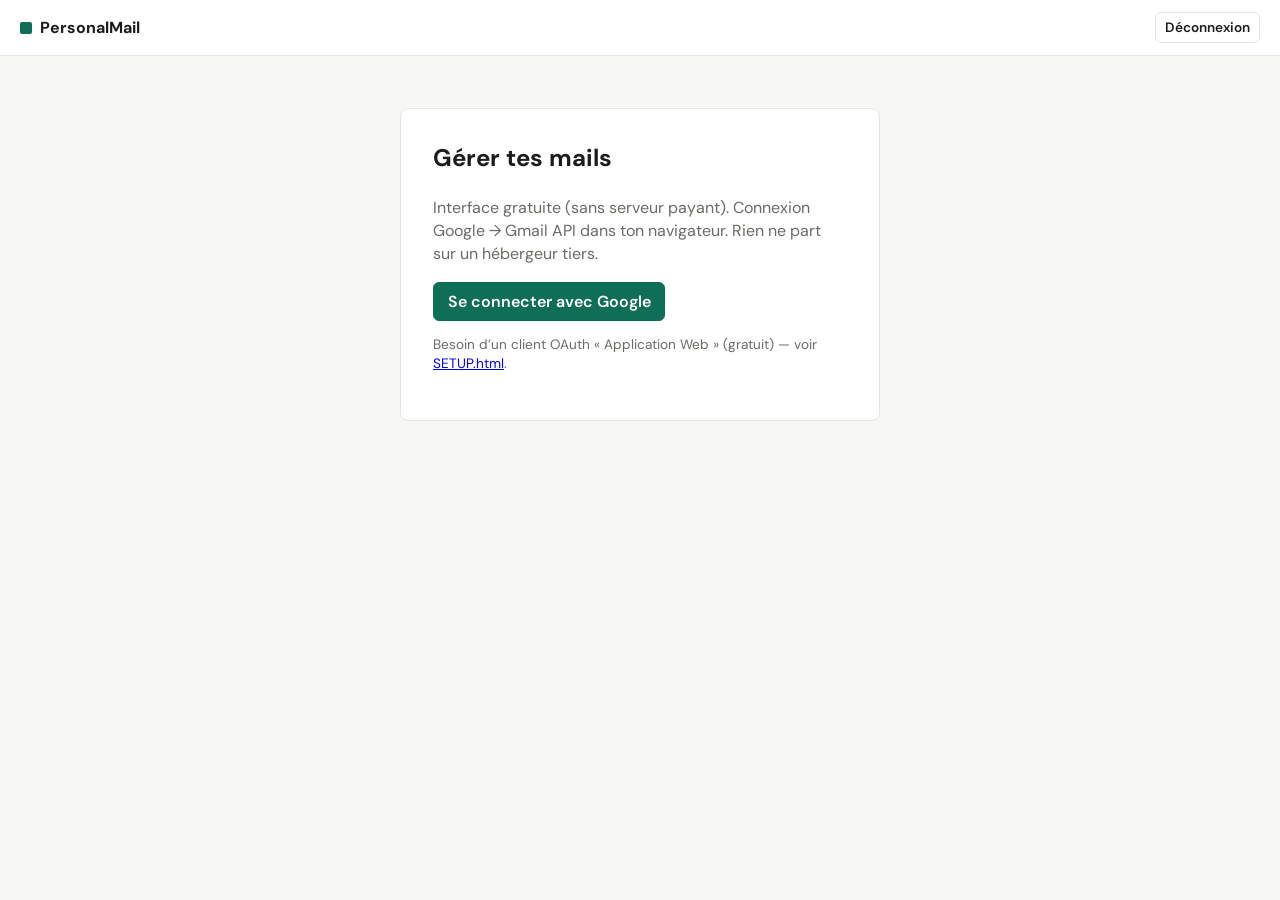
<file: index.html>
<!DOCTYPE html>
<html lang="fr">
<head>
  <meta charset="UTF-8" />
  <meta name="viewport" content="width=device-width, initial-scale=1" />
  <title>PersonalMail — Gestion</title>
  <link rel="preconnect" href="https://fonts.googleapis.com" />
  <link href="https://fonts.googleapis.com/css2?family=DM+Sans:wght@400;500;600;700&display=swap" rel="stylesheet" />
  <link rel="stylesheet" href="styles.css" />
  <script src="https://accounts.google.com/gsi/client" async defer></script>
</head>
<body>
  <header class="topnav">
    <div class="brand"><span class="brand-mark"></span> PersonalMail</div>
    <div class="nav-right">
      <span id="user-email" class="muted"></span>
      <button type="button" class="btn btn-ghost btn-sm" id="btn-logout" hidden>Déconnexion</button>
    </div>
  </header>

  <main class="main">
    <div id="flash" class="flash" hidden></div>

    <section id="login-view" class="panel login-panel">
      <h1>Gérer tes mails</h1>
      <p class="muted">Interface gratuite (sans serveur payant). Connexion Google → Gmail API dans ton navigateur. Rien ne part sur un hébergeur tiers.</p>
      <div id="oauth-help" class="warning-box" hidden></div>
      <button type="button" class="btn btn-primary" id="btn-login">Se connecter avec Google</button>
      <p class="muted small">Besoin d’un client OAuth « Application Web » (gratuit) — voir <a href="SETUP.html">SETUP.html</a>.</p>
    </section>

    <section id="app-view" hidden>
      <div class="toolbar">
        <div>
          <h1>Boîte</h1>
          <div class="stat-inline" id="status-line">…</div>
        </div>
        <div class="actions-row">
          <button type="button" class="btn btn-primary" id="btn-auto-sort">Trier la boîte</button>
          <button type="button" class="btn btn-secondary" id="btn-summary">Résumé veille + aujourd’hui</button>
          <button type="button" class="btn btn-secondary" id="btn-refresh">Actualiser</button>
          <a class="btn btn-ghost" href="https://github.com/galaxie44/personalmail-agent/actions" target="_blank" rel="noopener">Jobs cloud</a>
        </div>
      </div>

      <div class="filters">
        <input class="input" type="search" id="search" placeholder="Rechercher…" />
      </div>

      <div class="inbox-layout">
        <section class="panel">
          <div class="panel-body scroll">
            <ul class="mail-list" id="mail-list"></ul>
            <div class="empty-state" id="mail-empty" hidden>
              <h3>Aucun mail</h3>
              <p>Boîte principale vide ou erreur de chargement.</p>
            </div>
          </div>
        </section>
        <section class="panel">
          <div class="panel-body" id="detail">
            <div class="detail-empty">
              <h3>Choisis un mail</h3>
              <p>Trie, archive, ou envoie un résumé à toi-même.</p>
            </div>
          </div>
        </section>
      </div>
    </section>
  </main>

  <div id="toast-root" class="toast-root"></div>
  <script src="config.js?v=20261021f"></script>
  <script src="app.js?v=20261021f"></script>
</body>
</html>
</file>
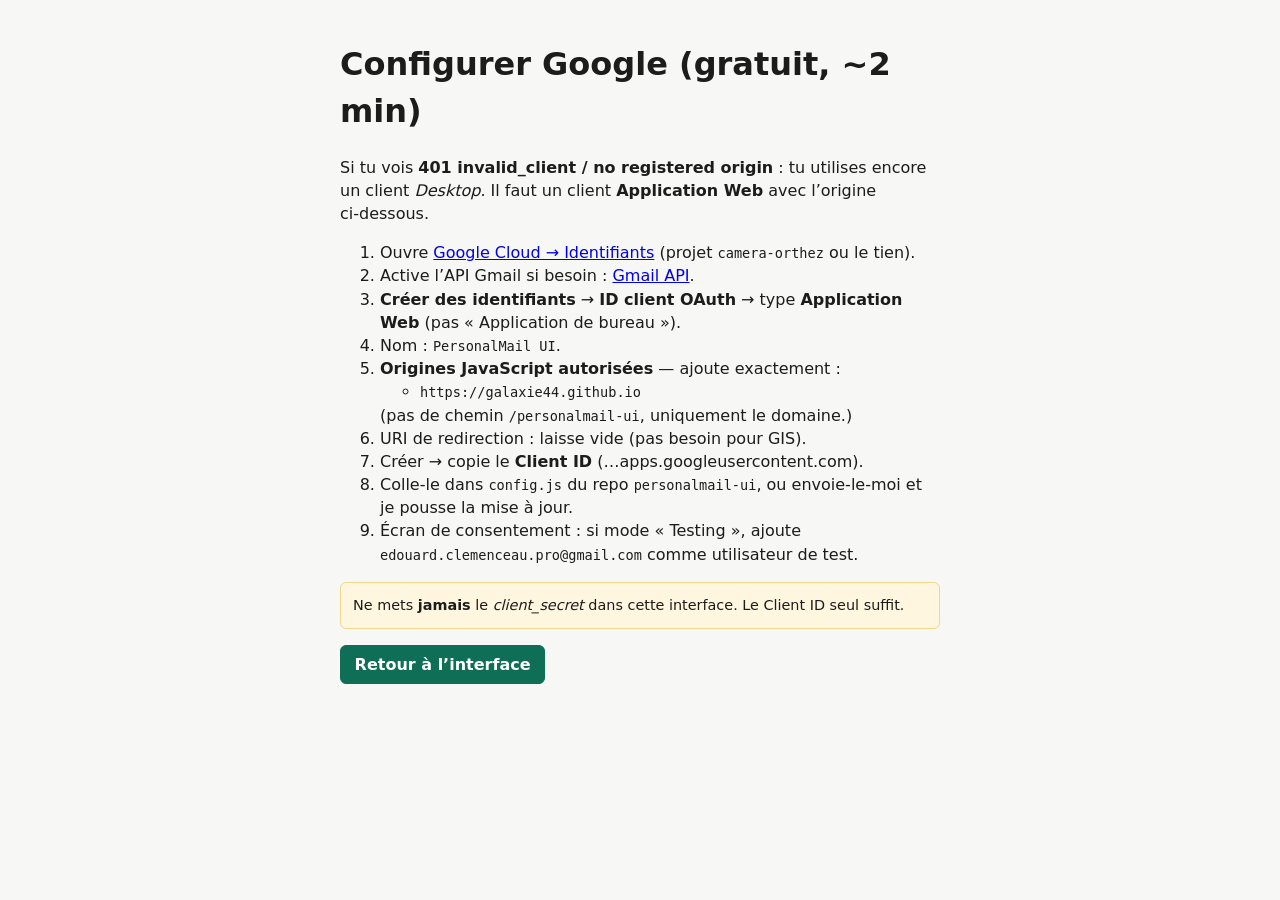
<file: SETUP.html>
<!DOCTYPE html>
<html lang="fr">
<head>
  <meta charset="UTF-8" />
  <meta name="viewport" content="width=device-width, initial-scale=1" />
  <title>Setup OAuth — PersonalMail UI</title>
  <link rel="stylesheet" href="styles.css" />
</head>
<body>
  <main class="main" style="max-width:640px">
    <h1>Configurer Google (gratuit, ~2 min)</h1>
    <p>Si tu vois <strong>401 invalid_client / no registered origin</strong> : tu utilises encore un client <em>Desktop</em>. Il faut un client <strong>Application Web</strong> avec l’origine ci‑dessous.</p>

    <ol>
      <li>Ouvre <a href="https://console.cloud.google.com/apis/credentials" target="_blank" rel="noopener">Google Cloud → Identifiants</a> (projet <span class="mono">camera-orthez</span> ou le tien).</li>
      <li>Active l’API Gmail si besoin : <a href="https://console.cloud.google.com/apis/library/gmail.googleapis.com" target="_blank" rel="noopener">Gmail API</a>.</li>
      <li><strong>Créer des identifiants</strong> → <strong>ID client OAuth</strong> → type <strong>Application Web</strong> (pas « Application de bureau »).</li>
      <li>Nom : <span class="mono">PersonalMail UI</span>.</li>
      <li><strong>Origines JavaScript autorisées</strong> — ajoute exactement :
        <ul>
          <li><span class="mono" id="origin">https://galaxie44.github.io</span></li>
        </ul>
        (pas de chemin <span class="mono">/personalmail-ui</span>, uniquement le domaine.)
      </li>
      <li>URI de redirection : laisse vide (pas besoin pour GIS).</li>
      <li>Créer → copie le <strong>Client ID</strong> (…apps.googleusercontent.com).</li>
      <li>Colle-le dans <span class="mono">config.js</span> du repo <span class="mono">personalmail-ui</span>, ou envoie-le-moi et je pousse la mise à jour.</li>
      <li>Écran de consentement : si mode « Testing », ajoute <span class="mono">edouard.clemenceau.pro@gmail.com</span> comme utilisateur de test.</li>
    </ol>

    <div class="warning-box">
      Ne mets <strong>jamais</strong> le <em>client_secret</em> dans cette interface. Le Client ID seul suffit.
    </div>

    <p><a class="btn btn-primary" href="index.html">Retour à l’interface</a></p>
  </main>
  <script>
    document.getElementById("origin").textContent = location.origin.includes("github.io")
      ? location.origin
      : "https://galaxie44.github.io";
  </script>
</body>
</html>
</file>
<file: styles.css>
:root {
  --bg: #f7f7f5;
  --surface: #fff;
  --ink: #1c1c1a;
  --muted: #6b6b66;
  --line: #e6e6e1;
  --accent: #0f6e56;
  --accent-soft: #e8f5f0;
  --danger: #b42318;
  --radius: 8px;
  --font: "DM Sans", system-ui, sans-serif;
}
*, *::before, *::after { box-sizing: border-box; }
body {
  margin: 0;
  font-family: var(--font);
  color: var(--ink);
  background: var(--bg);
  line-height: 1.45;
  min-height: 100vh;
}
.topnav {
  display: flex;
  align-items: center;
  justify-content: space-between;
  gap: 1rem;
  padding: .75rem 1.25rem;
  background: var(--surface);
  border-bottom: 1px solid var(--line);
}
.brand { display: flex; align-items: center; gap: .5rem; font-weight: 700; }
.brand-mark {
  width: .75rem; height: .75rem; border-radius: 2px; background: var(--accent);
}
.nav-right { display: flex; align-items: center; gap: .75rem; }
.main { max-width: 1100px; margin: 0 auto; padding: 1.25rem; }
.panel {
  background: var(--surface);
  border: 1px solid var(--line);
  border-radius: var(--radius);
}
.panel-body { padding: 1rem; }
.panel-body.scroll { padding: 0; max-height: 70vh; overflow: auto; }
.login-panel { padding: 2rem; max-width: 480px; margin: 2rem auto; }
.login-panel h1 { margin-top: 0; }
.toolbar {
  display: flex; flex-wrap: wrap; justify-content: space-between; gap: 1rem;
  align-items: flex-start; margin-bottom: 1rem;
}
.toolbar h1 { margin: 0; font-size: 1.35rem; }
.stat-inline { color: var(--muted); font-size: .9rem; margin-top: .25rem; }
.actions-row { display: flex; flex-wrap: wrap; gap: .5rem; align-items: center; }
.filters { margin-bottom: 1rem; }
.inbox-layout {
  display: grid;
  grid-template-columns: minmax(260px, 1fr) minmax(280px, 1.2fr);
  gap: 1rem;
}
@media (max-width: 800px) {
  .inbox-layout { grid-template-columns: 1fr; }
}
.btn {
  border: 1px solid var(--line);
  background: var(--surface);
  color: var(--ink);
  border-radius: 6px;
  padding: .45rem .85rem;
  font: inherit;
  font-weight: 600;
  cursor: pointer;
  text-decoration: none;
  display: inline-flex;
  align-items: center;
}
.btn:disabled { opacity: .55; cursor: not-allowed; }
.btn-primary { background: var(--accent); border-color: var(--accent); color: #fff; }
.btn-secondary { background: #fff; }
.btn-ghost { background: transparent; }
.btn-sm { padding: .3rem .55rem; font-size: .85rem; }
.btn-danger { background: var(--danger); border-color: var(--danger); color: #fff; }
.input {
  width: 100%;
  border: 1px solid var(--line);
  border-radius: 6px;
  padding: .55rem .75rem;
  font: inherit;
}
.mail-list { list-style: none; margin: 0; padding: 0; }
.mail-item {
  display: flex; gap: .75rem; justify-content: space-between;
  padding: .85rem 1rem; border-bottom: 1px solid var(--line);
  cursor: pointer;
}
.mail-item:hover, .mail-item.selected { background: var(--accent-soft); }
.mail-from { font-weight: 600; font-size: .9rem; }
.mail-subject { font-size: .92rem; margin-top: .1rem; }
.mail-snippet { color: var(--muted); font-size: .8rem; margin-top: .15rem;
  white-space: nowrap; overflow: hidden; text-overflow: ellipsis; max-width: 36ch; }
.mail-date { color: var(--muted); font-size: .75rem; white-space: nowrap; }
.meta-line { color: var(--muted); font-size: .85rem; margin-bottom: .75rem; }
.body-preview {
  white-space: pre-wrap; background: var(--bg); border-radius: 6px;
  padding: .85rem; max-height: 280px; overflow: auto; font-size: .9rem;
}
.detail-empty { text-align: center; color: var(--muted); padding: 2rem 1rem; }
.empty-state { text-align: center; color: var(--muted); padding: 2rem; }
.muted { color: var(--muted); }
.small { font-size: .85rem; }
.warning-box {
  background: #fff6e0; border: 1px solid #f0d78c; border-radius: 6px;
  padding: .75rem; margin: 1rem 0; font-size: .9rem;
}
.flash {
  padding: .75rem 1rem; border-radius: 6px; margin-bottom: 1rem;
  background: #fef3f2; color: var(--danger); border: 1px solid #fecdca;
}
.flash.ok { background: var(--accent-soft); color: var(--accent); border-color: #b7e4d4; }
.toast-root { position: fixed; right: 1rem; bottom: 1rem; z-index: 50; display: flex; flex-direction: column; gap: .5rem; }
.toast {
  background: var(--ink); color: #fff; padding: .65rem .9rem; border-radius: 6px;
  font-size: .9rem; max-width: 320px;
}
code, .mono { font-family: ui-monospace, monospace; font-size: .85em; }
</file>
